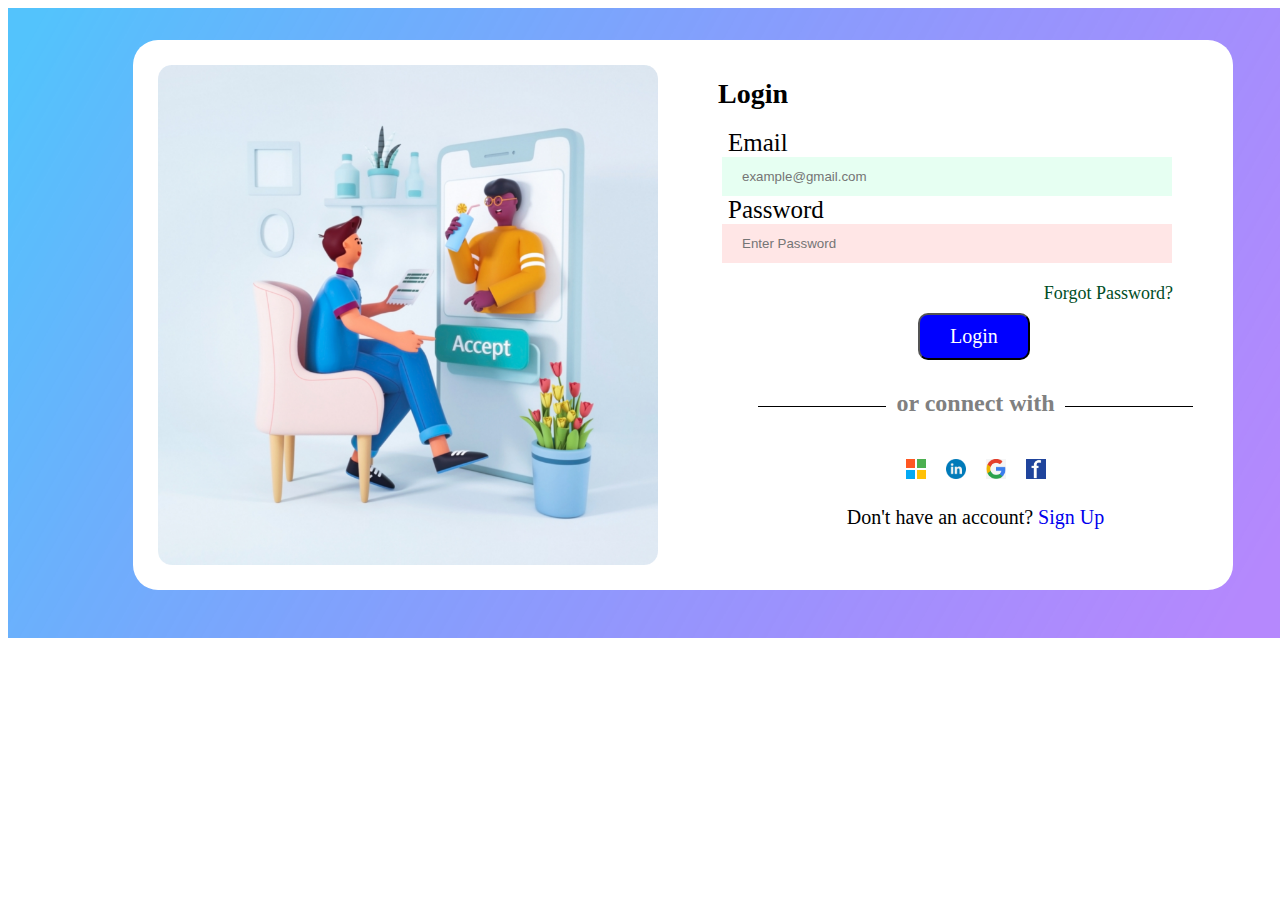
<file: index.html>
<html>
<head>
	<meta charset="utf-8">
	<meta name="viewport" content="width=device-width, initial-scale=1.0">
	<title> Login </title>
	<link rel="stylesheet" href="LoginStyle.css">
</head>
<body>
	<div class="fullpage">
		<div class="box">
			<div class="row">
				<div class="column1">
					<img src="images/centerImage.png">
				</div>
				<div class="column">
				<div class="form-container">
					<h1> Login </h1>
					<form action="#" class="login">
						<div class="field">
							<label>Email</label>
							<input type="text" placeholder="example@gmail.com" required>
						</div>
						<div class="field">
							<label>Password</label>
							<input type="password" placeholder="Enter Password" required>
						</div>
						<div class="pass-link"><a href="#"> Forgot Password?</a></div>
						<div class="field">
							<input type="submit" value="Login">
						</div>
						<h2 class="line"> or connect with</h2>
						<div class="logo">
							<img src="images/microsoft.png">
							<img src="images/linkedIn.png">
							<img src="images/google.PNG">
							<img src="images/facebook.PNG">
						</div>
						<div class="sign-up-link"> Don't have an account?<a href="SignUp.html"> Sign Up </a></div>
					</form>
				</div>
				</div>
			</div>
		</div>
	</div>
</body>
</html>
</file>
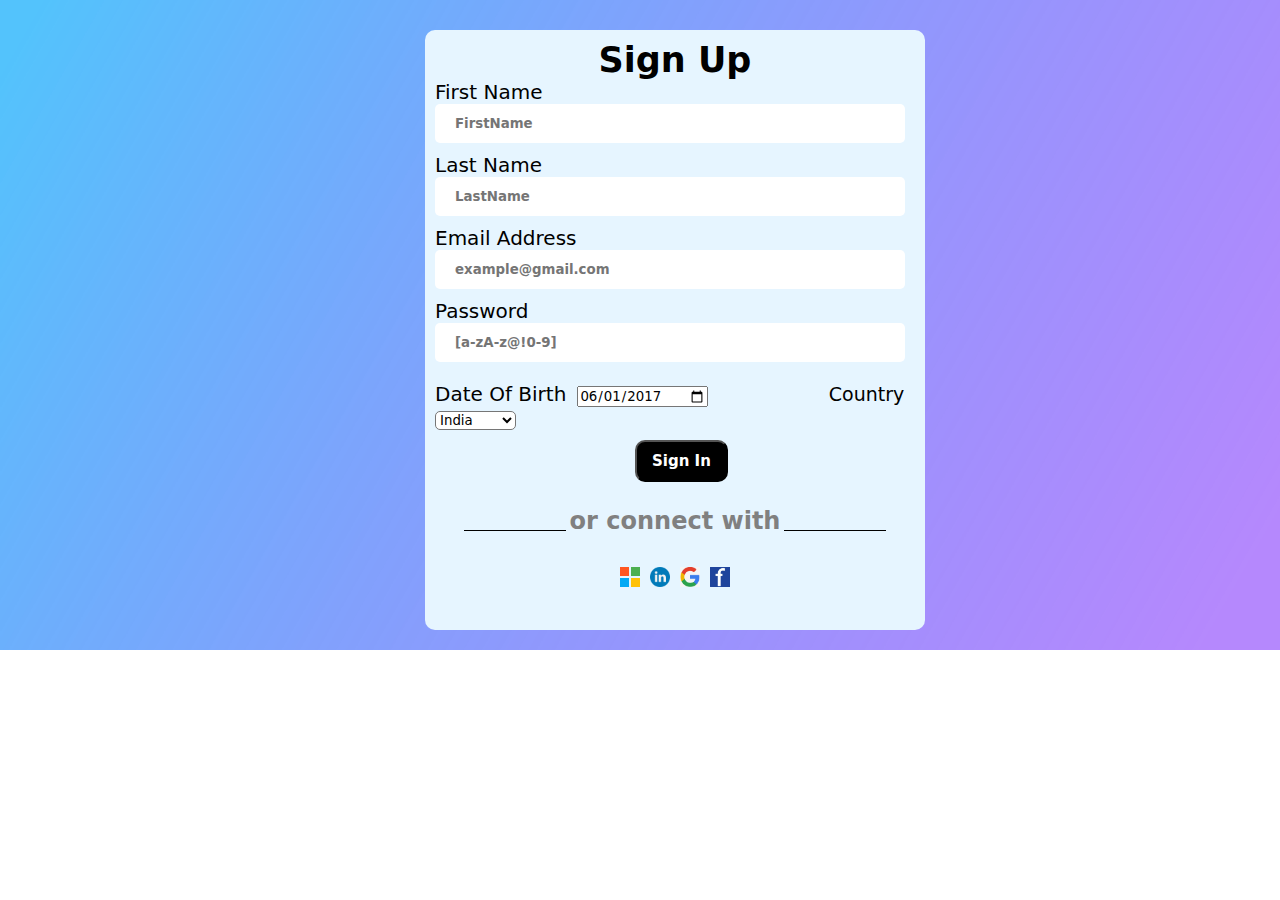
<file: SignUp.html>
<!DOCTYPE html>
<html>
	<head>
		<meta charset="utf-8">
		<meta name="viewport" content="width=device-width, initial-scale=1.0">
		<title> Sign up </title>
		<link rel="stylesheet" href="signUpPageStyle.css">
	</head>
	<body>
	<div class="fullpage">
		<div class="wrapper">
			<div class="title-text">
				<div class="title"> Sign Up  </div>
			</div>
			<div class="form-container">
				<div class="form-inner">
					<form action="#">
						<div class="field">
							<label for="">First Name </label></br>
							<input type="text" placeholder="FirstName" required>
						</div>
						<div class="field">
							<label for="">Last Name </label></br>
							<input type="text" placeholder="LastName" required>
						</div>
						<div class="field">
							<label for="">Email Address </label></br>
							<input type="text" placeholder="example@gmail.com" required>
						</div>
						<div class="field">
							<label for="">Password </label></br>
							<input type="password" placeholder="[a-zA-z@!0-9]" required>
						</div>
						<div class="drop">
							<label for="" class="a">Date Of Birth</label>
							<input type="date" value="2017-06-01">
							<label for="" class="a1"> Country </label>
							<select name="country" class="b"> 
								<option value="volvo">India</option>
								<option value="saab">Australia</option>
								<option value="opel">America</option>
								<option value="audi">Russia</option>
							</select>
						</div>
						<div class="signin">
							<input type="submit" value="Sign In">
						</div>
						<h2 class="line"> or connect with</h2>
						<div class="logo">
							<img src="images/microsoft.png">
							<img src="images/linkedIn.png">
							<img src="images/google.PNG">
							<img src="images/facebook.PNG">
						</div>
					</form>
				</div>
			</div>
		</div>
	</body>
</html>
</file>
<file: LoginStyle.css>
html{
	height:100%;
	width:100%;
}
.box{
	width:1100px;
	height:550px;
	background-color:white;
	margin:0 auto;
	top:5%;
	margin-bottom:0;
	position:relative;
	border-radius:25px;
	background-position: center;
	background-repeat: no-repeat;
	background-size: cover;
}
body{
	background-color: white;
	background-attachment: fixed;
}
.fullpage{
	background-image: url("images/finalLogin.png"); 
	height: 630px;
	width: 1350px;
	background-repeat: no-repeat;
	background-size: cover;
	object-fit:cover;
}
.row:after {
  content: "";
  display: table;
  clear: both;
}
.column1{
	float:left;
	width:10px;
	padding:10px;
	height:20px;
	padding-top:10px;
}
.column1 img{
	padding-top:15px;
	padding-bottom:15px;
	padding-left:15px;
	height:500px;
	width:500px
}
.column{
	float:right;
	width:50%;
	padding-left:20px;
	height:auto;
	padding-top:20px;
}
.form-container{
	padding-left:35px;
	font-family:Garamond;
}
.form-container h1{
	font-size:28px;
}
input[type=text] {   
	width: 450px;   
	margin-left:4px;
	padding: 12px 20px;   
	display: inline-block;      
	box-sizing: border-box;   
	border:none;
	background-color:rgb(230, 255, 242);
	cursor:pointer;
}  
input[type=password] {
	width: 450px;   
	margin-left:4px;  
	padding: 12px 20px;   
	display: inline-block;      
	box-sizing: border-box;   
	background-color:rgb(255, 230, 230);
	border:none;
	cursor:pointer;
}
.field label{
	font-size:25px;
	margin:10px;
}
.pass-Link a{
	float:right;
	padding-right:60px;
	text-decoration:none;
	font-size:18px;
	color:rgb(0, 77, 37);
	margin-top:20px;
}
input[type=submit]{
	padding-left:30px;
	padding-right:30px;
	padding-bottom:10px;
	padding-top:10px;
	font-family:20px;
	background-color:blue;
	color:white;
	border-radius:10px;
	margin-top:50px;
	font-size:20px;
	font-family:Verdana;
	margin-left:200px;
}
.line{
	margin:30px;
	display: flex;
	flex-direction: row;
	color:gray;
}
.line:before,
.line:after {
	content: "";
	flex: 1 1;
	border-bottom: 1px solid #000;
	margin: 10px;
}
.logo{
	display:flex;
	padding:2px 3px;
	justify-content:center;
}
.logo img{
	width:20px;
	height:20px;
	margin:10px;
}
.sign-up-link{
	text-align:center;
	margin:15px;
	font-size:20px;
}
.sign-up-link a{
	text-decoration:none;
}
</file>
<file: signUpPageStyle.css>
*{
	margin:0;
	padding:0;
	box-sizing:border-box;
	font-family: "Poppins", sans,serif;
}
body{
	background-color: white;
	background-attachment: fixed;
}
.fullpage{
	display:grid;
	height: 650px;
	width: 1350px;
	place-items:center;
	background-image:url('images/finalLogin.png');
	background-repeat:no-repeat;
	background-size:cover;
	object-fit:cover;

}
.wrapper{
	width:500px;
	background:#fff;
	box-shadow:0px, 15px, 20px rgba(0,0,0,0.1);
	padding:10px;
	border-radius:10px;
	background:rgb(230, 245, 255);
	height:600px;
	color:black;
	margin-top:30px;
	margin-bottom:30px;
}
.wrapper .title-text{
	display:flex;
	width:100%;
}
.wrapper .title{
	width:100%;
	font-size:35px;
	font-weight:600;
	text-align:center;
	color:black;
}
.field label{
	font-size:20px;
	padding-top:15px;
	margin-bottom:10px;
	font-weight:Italic;
	color:black;
}
.a1{
	padding-left:115px;
	color:black;
}
input[type=password] {
	width: 470px;   
	margin-bottom:10px;
	padding: 12px 20px;   
	display: inline-block;      
	box-sizing: border-box;   
	background-color:white;
	border:none;
	cursor:pointer;
	color:black;
	font-weight:bold;
	border-radius:5px;
}
input[type=text] {
	width: 470px;   
	margin-bottom:10px;
	padding: 12px 20px;   
	display: inline-block;      
	box-sizing: border-box;   
	background-color:white;
	border:none;
	cursor:pointer;
	color:black;
	font-weight:bold;
	border-radius:5px;
}
.drop{
	margin-bottom:10px;
	margin-top:10px;
	font-size:19px;
	color:gray;
}
.drop .a{
	font-size:20px;
	padding-top:15px;
	margin-bottom:10px;
	font-weight:Italic;
	color:black;
	padding-right:5px;
}
.b{
	background-color:white;
	color:black;
	border-radius:5px;
}
.signin{
	margin-left:200px;
}
input[type=submit]{
	padding:10px;
	font-size:15px;
	font-weight:bold;
	border-radius:10px;
	background-color:black;
	color:white;
	padding-left:15px;
	padding-right:15px;
}
.line{
	margin:25px;
	display: flex;
	flex-direction: row;
	color:gray;
}
.line:before,
.line:after {
	content: "";
	flex: 1 1;
	border-bottom: 1px solid #000;
	margin: 4px;
}
.logo{
	display:flex;
	padding:2px 3px;
	justify-content:center;
}
.logo img{
	width:20px;
	height:20px;
	margin:5px;
}
</file>
